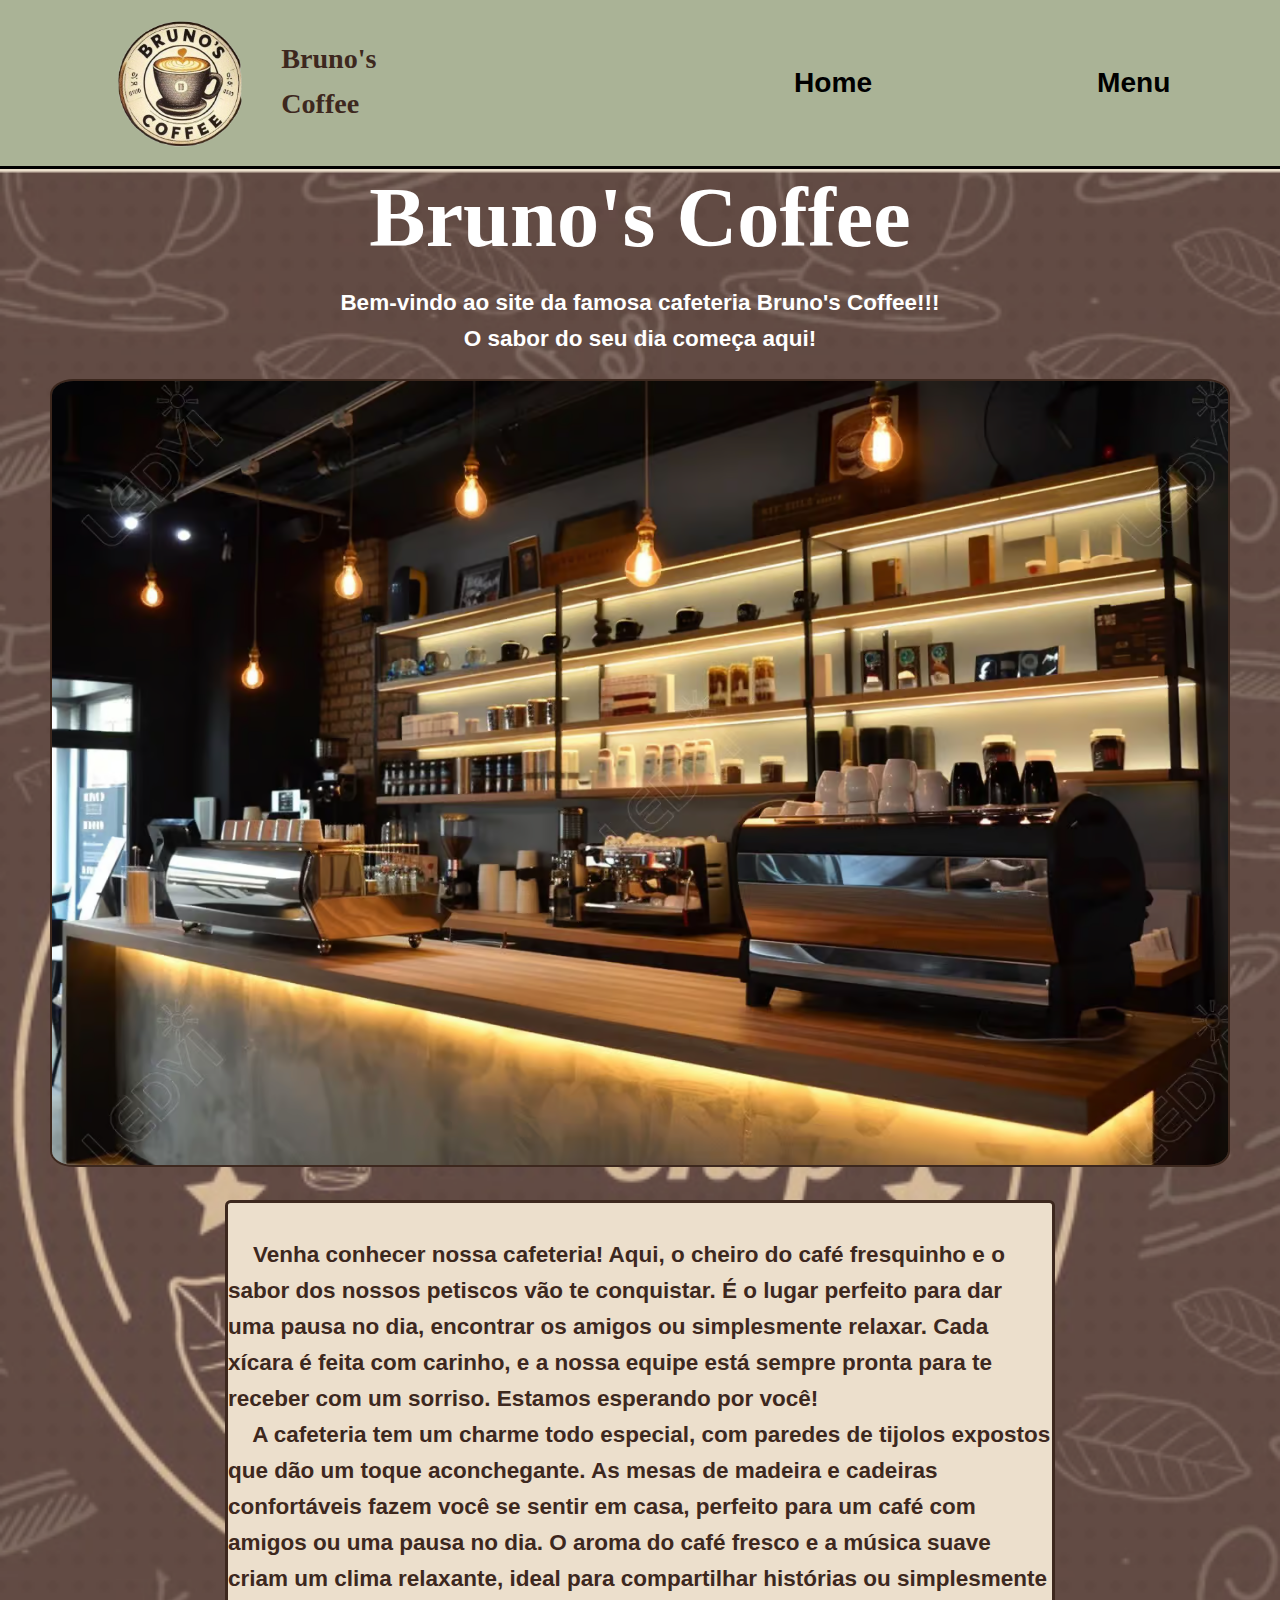
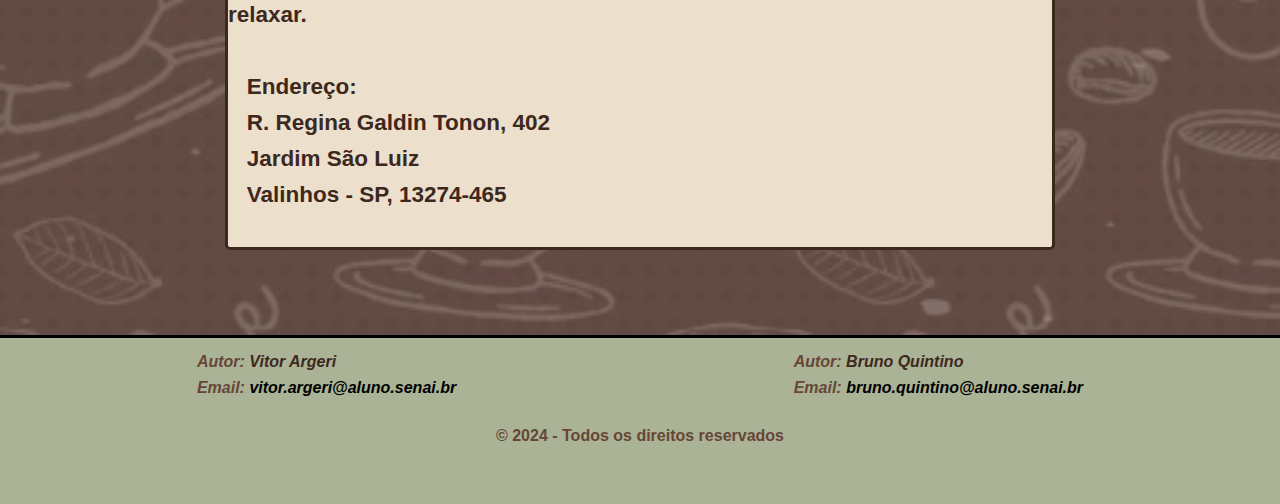
<file: index.html>
<!DOCTYPE html>
<html lang="pt-BR">
<head>
    <meta charset="UTF-8">
    <meta name="viewport" content="width=device-width, initial-scale=1.0">
    <title>Home</title>
    <link rel="stylesheet" href="/css/home.css">
</head>
<body>
    <header class="site-header">
        <div class="nav-image">
            <img src="/img/Logo_Bruno_s_Coffee-Photoroom-removebg-preview.png" alt="">
            <h1 class="nav-title">Bruno's Coffee</h1>
        </div>
        <nav class="main-nav">
            <p class="nav-item"><a href="./index.html">Home</a></p>
            <p class="nav-item"><a href="/pages/menu.html">Menu</a></p>
            <p class="nav-item"><a href="/pages/contato.html">Contato</a></p>
        </nav>
    </header>

    <main class="main-content">
        <h1 class="main-title">Bruno's Coffee</h1>
        <p class="introduction-text">
            Bem-vindo ao site da famosa cafeteria Bruno's Coffee!!!
        </p>
        <p class="slogan">
            O sabor do seu dia começa aqui!
        </p>
        <div class="home-img">
            <img class="coffeeshop-image" src="./img/coffeeshop.avif" alt="Coffeeshop image">
        </div>
        <div class="about-coffeeshop">
            <p class="meet-text">
                <span class="white">‎ ‎ ‎  ‎  </span>Venha conhecer nossa cafeteria! Aqui, o cheiro do café fresquinho e o sabor dos nossos petiscos vão te conquistar. É o lugar perfeito para dar uma pausa no dia, encontrar os amigos ou simplesmente relaxar. Cada xícara é feita com carinho, e a nossa equipe está sempre pronta para te receber com um sorriso. Estamos esperando por você! <br>
                <span class="white">‎ ‎ ‎  ‎  </span>A cafeteria tem um charme todo especial, com paredes de tijolos expostos que dão um toque aconchegante. As mesas de madeira e cadeiras confortáveis fazem você se sentir em casa, perfeito para um café com amigos ou uma pausa no dia. O aroma do café fresco e a música suave criam um clima relaxante, ideal para compartilhar histórias ou simplesmente relaxar.
                <br>
                <br>
                ‎  ‎  ‎  Endereço: <br>
                ‎  ‎  ‎  R. Regina Galdin Tonon, 402<br>
                ‎  ‎  ‎  Jardim São Luiz <br>
                ‎  ‎  ‎  Valinhos - SP, 13274-465
            </p>
        </div>
        <br>
        <br>
    </main>

    <footer class="site-footer">
        <div class="authors">
            <address class="contact-info-vitor">
                <p class="author-Vitor">
                    Autor: <span class="name">Vitor Argeri</span>
                </p>
                <p class="email-Vitor">
                    Email: <a href="mailto:vitor.argeri@aluno.senai.br" class="email-link">vitor.argeri@aluno.senai.br</a>
                </p>
            </address>
            <address class="contact-info-bruno">
                <p class="author-Bruno">
                    Autor: <span class="name">Bruno Quintino</span>
                </p>
                <p class="email-Bruno">
                    Email: <a href="mailto:bruno.quintino@aluno.senai.br" class="email-link">bruno.quintino@aluno.senai.br</a>
                </p>
            </address>
        </div>
        <p class="copy-info">&copy; 2024 - Todos os direitos reservados</p>
    </footer>
        
</body>
</html>
</file>
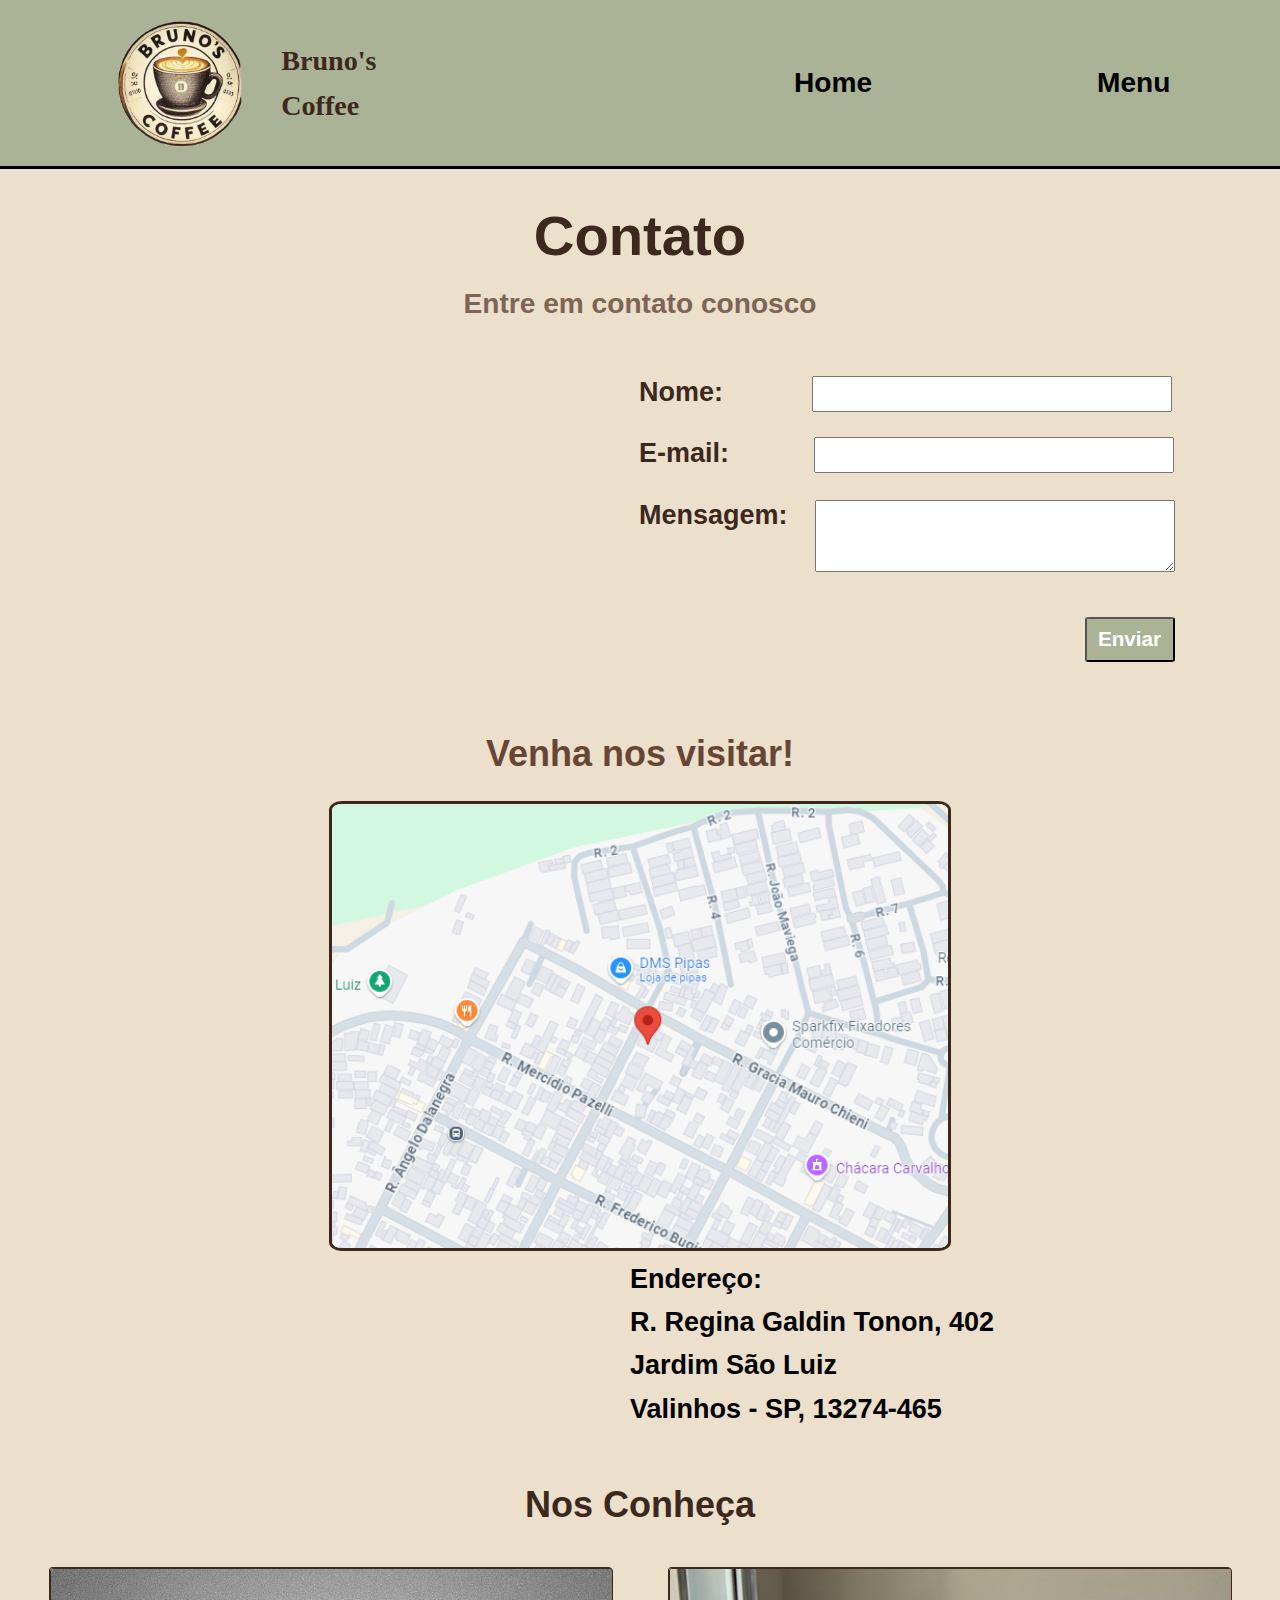
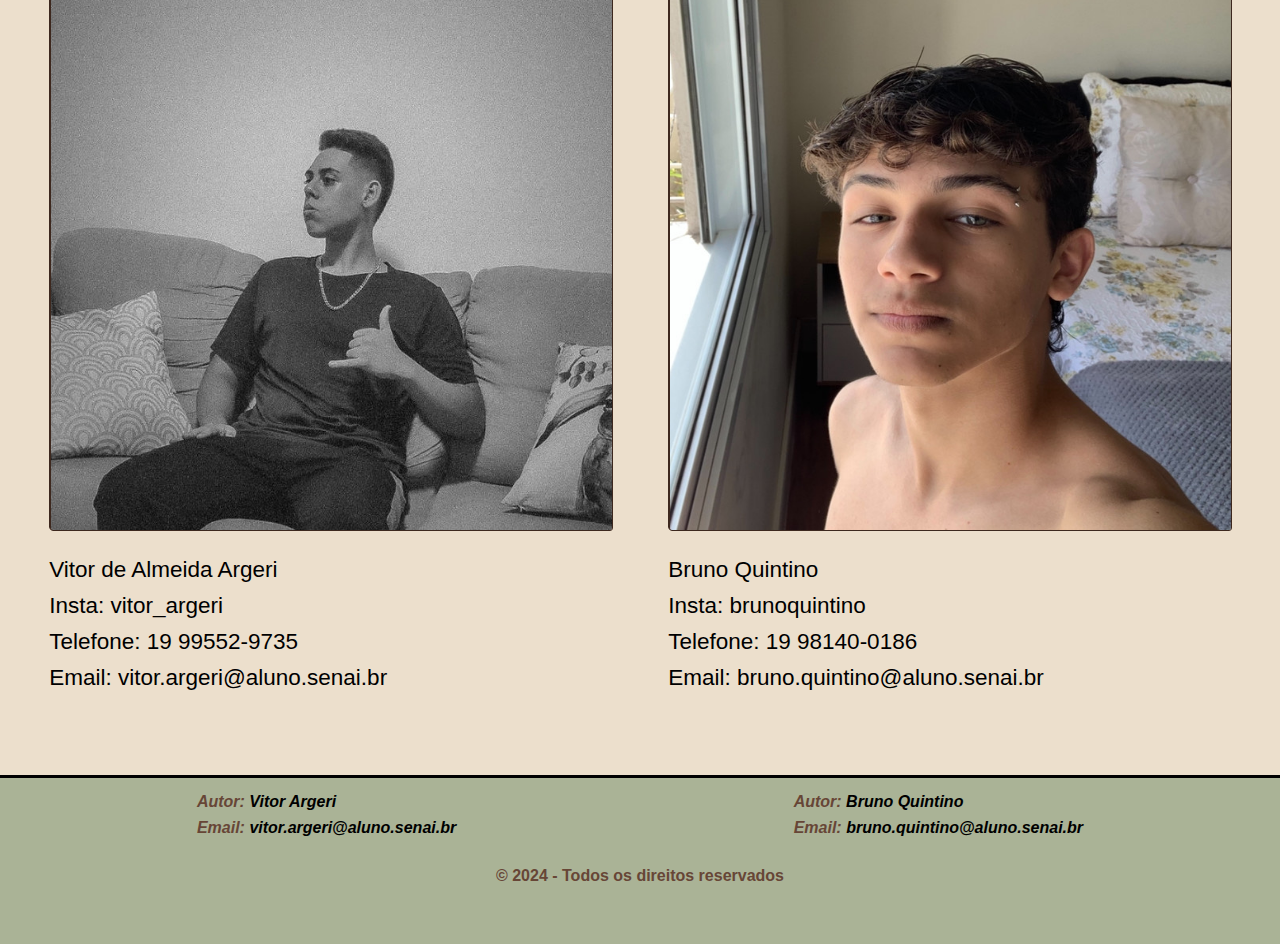
<file: pages/contato.html>
<!DOCTYPE html>
<html lang="pt-br">
<head>
    <meta charset="UTF-8">
    <meta name="viewport" content="width=device-width, initial-scale=1.0">
    <title>Contact</title>
    <link rel="stylesheet" href="/css/contact.css">
</head>
<body>

    <header class="site-header">
        <div class="nav-image">
            <img src="/img/Logo_Bruno_s_Coffee-Photoroom-removebg-preview.png" alt="">
            <h1 class="nav-title">Bruno's Coffee</h1>
        </div>
        <nav class="main-nav">
            <p class="nav-item"><a href="/index.html">Home</a></p>
            <p class="nav-item"><a href="/pages/menu.html">Menu</a></p>
            <p class="nav-item"><a href="/pages/contato.html">Contato</a></p>
        </nav>
    </header>

    <h1>Contato</h1>
    <h2>Entre em contato conosco</h2>

    <section class="forms-class">
        <form class="forms">
            <div class="nome-class">
                <label class="nome" for="nome">
                    Nome:
                </label>
                <input class="nome-input" type="text" id="nome" name="nome" required maxlength="100">
                <br>
            </div>
            <div class="e-mail-class">
                <label class="e-mail" for="e-mail">
                    E-mail:
                </label>
                <input class="email-input" type="email" id="email" name="email" required maxlength="100">
                <br>
            </div>
            <div class="mensagem-div">
                <label for="mensagem">
                    <p class="mensagem">Mensagem:</p>
                </label>
                <textarea class="mensagem-texarea" id="mensagem" name="mensagem" required minlength="50" maxlength="200"></textarea>    
            </div>
            <button class="submit">Enviar</button>
        </form>
    </section>

    <div class="coffeeshop-address">
        <p class="Saudacoes">Venha nos visitar!</p>
        <p class="Endereço"><a href="https://www.google.com.br/maps/place/R.+Regina+Galdin+Tonon,+402+-+Jardim+Sao+Luiz,+Valinhos+-+SP,+13274-465/@-22.9378525,-47.0029757,17z/data=!4m6!3m5!1s0x94c8ce6d636bd2c7:0x2721ded9411a2fe1!8m2!3d-22.9375611!4d-47.0016989!16s%2Fg%2F11gc9h072n?entry=ttu&g_ep=EgoyMDI0MDkyOS4wIKXMDSoASAFQAw%3D%3D" target="_blank"><img class="address-img" src="/img/address-img.png" alt=""></a>
        </p>
        <p class="endereço-text">
            Endereço: <br>
            R. Regina Galdin Tonon, 402 <br>
            Jardim São Luiz <br>
            Valinhos - SP, 13274-465
        </p>
    </div>

    <main class="main-content">
        <h1 class="integrantes">Nos Conheça</h1>
        <div class="pessoas">
            <div class="logo-img">
                <img class="logo-img" src="/img/IMG_1604.jpeg">
            </div>
            <div class="logo">
                <img class="logo" src="/img/IMG_1605.jpg">
            </div>
        </div>
        <div class="names">
            <div class="vitor">
                <p class="name">Vitor de Almeida Argeri</p>
                <p class="instagram">Insta: <a href="https://www.instagram.com/invites/contact/?igsh=qjqozx1aypqm&utm_content=5ynbrpb" target="_blank">vitor_argeri</a></p>
                <p class="telefone">Telefone: <a href="https://wa.me/19995529735" target="_blank">19 99552-9735</a></p>
                <p class="email">Email: <a href="mailto:vitor.argeri@aluno.senai.br">vitor.argeri@aluno.senai.br</a></p>
            </div>
            <div class="bruno">
                <p class="name">Bruno Quintino</p>
                <p class="instagram">Insta: <a href="https://www.instagram.com/invites/contact/?igsh=4lv96sqzfblr&utm_content=gwdmco4 target="_blank"">brunoquintino</a></p>
                <p class="telefone">Telefone: <a href="https://wa.me/19981400186" target="_blank">19 98140-0186</a></p>
                <p class="email">Email: <a href="mailto:bruno.quintino@aluno.senai.br">bruno.quintino@aluno.senai.br</a></p>
            </div>
        </div>
    </main>

    <footer class="site-footer">
        <div class="authors">
            <address class="contact-info-vitor">
                <p class="author-Vitor">
                    Autor: <span class="name">Vitor Argeri</span>
                </p>
                <p class="email-Vitor">
                    Email: <a href="mailto:vitor.argeri@aluno.senai.br" class="email-link">vitor.argeri@aluno.senai.br</a>
                </p>
            </address>
            <address class="contact-info-bruno">
                <p class="author-Bruno">
                    Autor: <span class="name">Bruno Quintino</span>
                </p>
                <p class="email-Bruno">
                    Email: <a href="mailto:bruno.quintino@aluno.senai.br" class="email-link">bruno.quintino@aluno.senai.br</a>
                </p>
            </address>
        </div>
        <p class="copy-info">&copy; 2024 - Todos os direitos reservados</p>
    </footer>
</body>
</html>
</file>
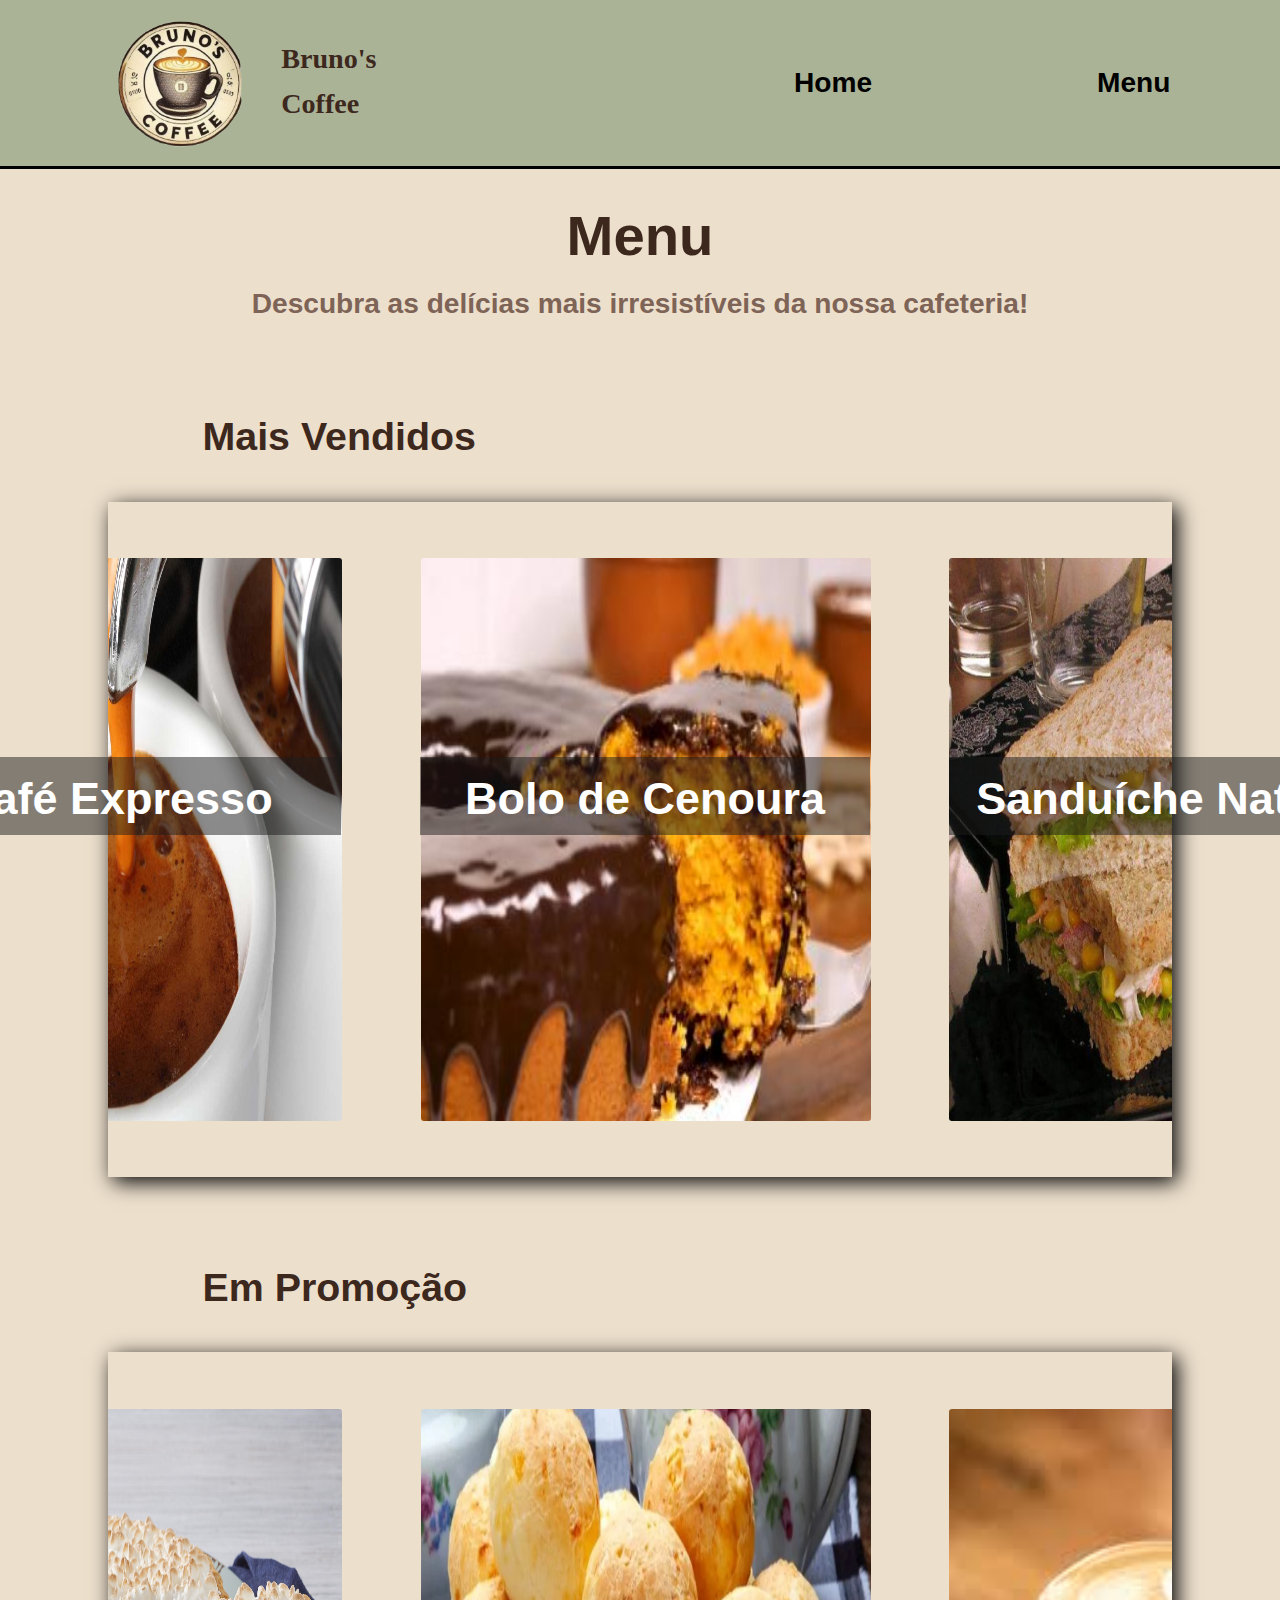
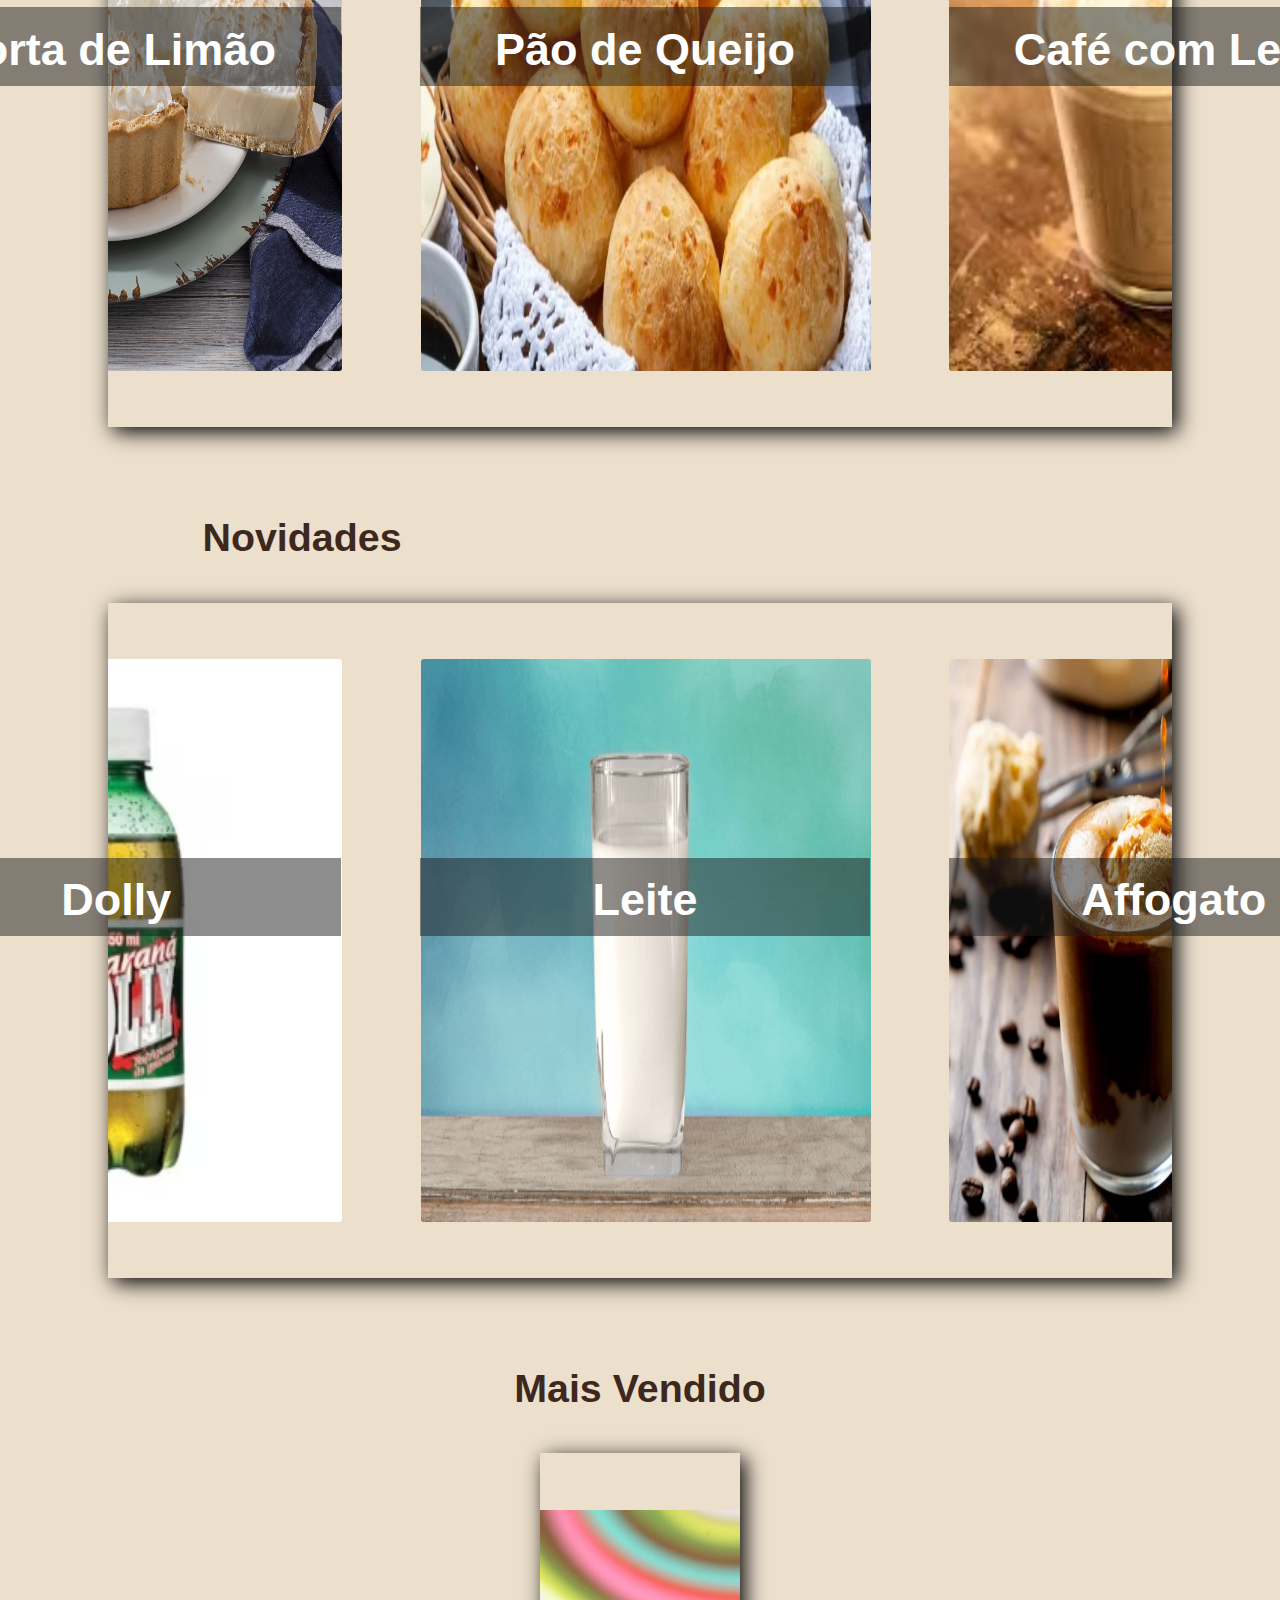
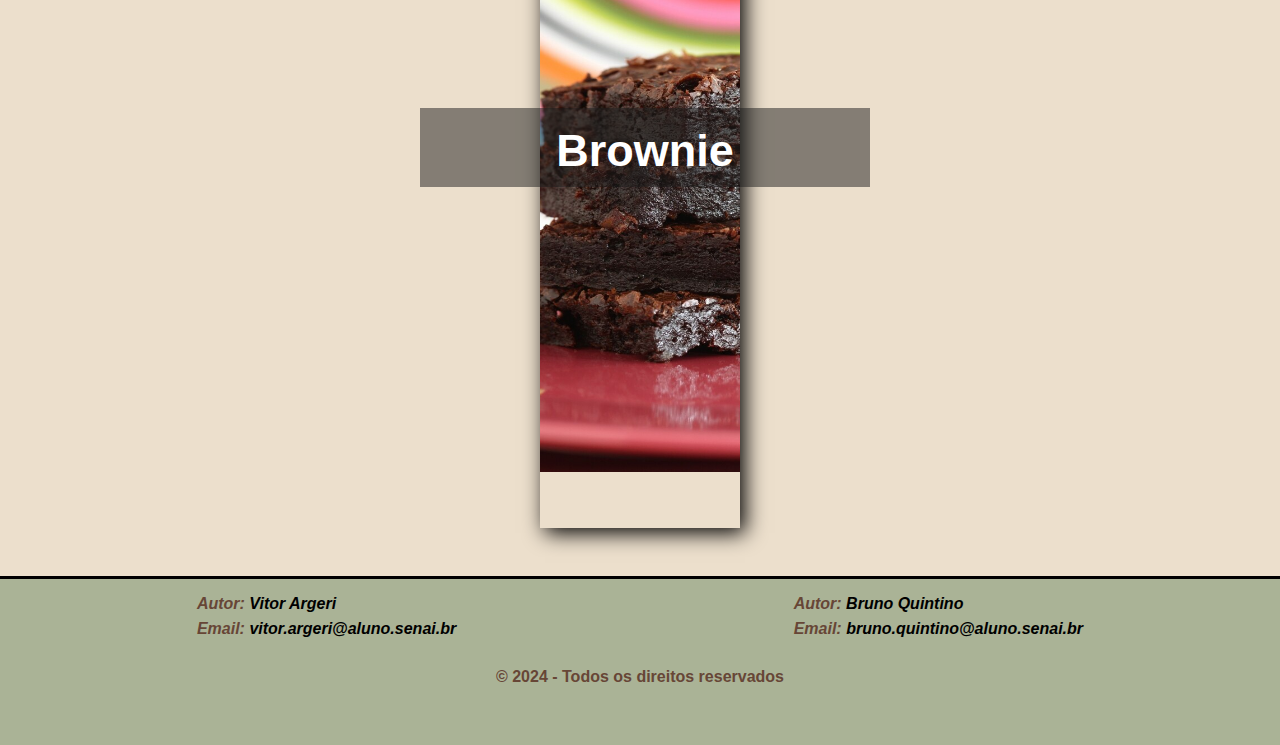
<file: pages/menu.html>
<!DOCTYPE html>
<html lang="pt-br">
<head>
    <meta charset="UTF-8">
    <meta name="viewport" content="width=device-width, initial-scale=1.0">
    <title>Menu</title>
    <link rel="stylesheet" href="/css/menu.css">
</head>
<body>
    <header class="site-header">
        <div class="nav-image">
            <img src="/img/Logo_Bruno_s_Coffee-Photoroom-removebg-preview.png" alt="">
            <h1 class="nav-title">Bruno's Coffee</h1>
        </div>
        <nav class="main-nav">
            <p class="nav-item"><a href="/index.html">Home</a></p>
            <p class="nav-item"><a href="/pages/menu.html">Menu</a></p>
            <p class="nav-item"><a href="/pages/contato.html">Contato</a></p>
        </nav>
    </header>

    <main class="main-content">
        <h1 class="main-title">Menu</h1>
        <p class="introduction-text">Descubra as delícias mais irresistíveis da nossa cafeteria!</p>
    </main>

    <h1 class="section-title">Mais Vendidos</h1>

    <section class="menu-sections">
        <ol>
            <li class="card first-card">
                <img src="/img/cafeexpresso.jpg" alt="">
                <div class="intro">
                    <h1>Café Expresso</h1>
                    <p class="descricao">O <span class="nome">Café Expresso</span> é uma das bebidas mais deliciosas que você pode tomar para iniciar com o pé direito o seu dia <span class="price">R$5.00</span></p>
                </div>
            </li>
            <li class=" card second-card">
                <img src="/img/365326-original.jpg" alt="">
                <div class="intro">
                    <h1>Bolo de Cenoura</h1>
                    <p class="descricao">O <span class="nome">Bolo de cenoura</span> é uma receita simples e deliciosa. Fica fofinho e úmido, coberto com um chocolate cremoso. <span class="price">R$7.50</span></p>
                </div>
            </li>
            <li class="card third-card">
                <img src="/img/Sanduiche-natural-768x619.jpg" alt="">
                <div class="intro">
                    <h1>Sanduíche Natural</h1>
                    <p class="descricao">O <span class="nome">Sanduíche Natural</span> é um lanche, sem conservantes e industrializados como hambúrgueres. <span class="price">R$9.00</span></p>
                </div>
            </li>
        </ol>
    </section>
    

    <h1 class="section-title">Em Promoção</h1>

    <section class="menu-sections">
        <ol>
            <li class="card fourth-card">
                <img src="/img/tortadelimao.jpg" alt="">
                <div class="intro">
                    <h1>Torta de Limão</h1>
                    <p class="descricao">O <span class="nome">Torta de Limão</span> é um prato doce para te acompanhar após seu almoço. <span class="price">R$8.50</span></p>
                </div>
            </li>
            <li class="card fiveth-card">
                <img src="/img/paodequeijo.webp" alt="">
                <div class="intro">
                    <h1>Pão de Queijo</h1>
                    <p class="descricao">O <span class="nome">Pão de Queijo</span> é um aperitivo para o seu café da manhã, junto com nosso magnífico expresso. <span class="price">R$4.00</span></p>
                </div>
            </li>
            <li class="card sixth-card">
                <img src="/img/cafecomleite.jfif" alt="">
                <div class="intro">
                    <h1>Café com Leite</h1>
                    <p class="descricao">O <span class="nome">Café com Leite</span> é um mesclado de leite com nosso expresso, venha provar essa explosão de sabores. <span class="price">R$4.50</span></p>
                </div>
            </li>
        </ol>
    </section>
    

    <h1 class="section-title">Novidades</h1>

    <section class="menu-sections">
        <ol>
            <li class="card seventh-card">
                <img src="/img/dollynho.jpg" alt="">
                <div class="intro">
                    <h1>Dolly</h1>
                    <p class="descricao">O <span class="nome">Dolly</span> é uma deliciosa bebida que vai refrescar o seu dia <span class="price">R$6.00</span></p>
                </div>
            </li>
            <li class="card eighty-card">
                <img src="/img/leite.png" alt="">
                <div class="intro">
                    <h1>Leite</h1>
                    <p class="descricao">O <span class="nome">Leite</span> da nossa cafeteria é o melhor que você vai provar na sua vida <span class="price">R$5.00</span></p>
                </div>
            </li>
            <li class="card ninth-card">
                <img src="/img/affogato.webp" alt="">
                <div class="intro">
                    <h1>Affogato</h1>
                    <p class="descricao">O <span class="nome">Affogato</span> é tradicional e feito com café expresso. Você pode preparar com o método que preferir. <span class="price">R$7.00</span></p>
                </div>
            </li>
        </ol>
    </section>

    <h1 class="section-title-brownie">Mais Vendido</h1>

    <section class="menu-sections-brownie">
        <ol>
            <li class="tenth-card">
                <img src="/img/brownie.jpg" alt="">
                <div class="intro">
                    <h1>Brownie</h1>
                    <p class="descricao">O <span class="nome">Brownie</span> é um delicioso doce que vai melhorar o seu dia <span class="price">R$6.00</span></p>
                </div>
            </li>
        </ol>
    </section>
    

     <footer class="site-footer">
        <div class="authors">
            <address class="contact-info-vitor">
                <p class="author-Vitor">
                    Autor: <span class="name">Vitor Argeri</span>
                </p>
                <p class="email-Vitor">
                    Email: <a href="mailto:vitor.argeri@aluno.senai.br" class="email-link">vitor.argeri@aluno.senai.br</a>
                </p>
            </address>
            <address class="contact-info-bruno">
                <p class="author-Bruno">
                    Autor: <span class="name">Bruno Quintino</span>
                </p>
                <p class="email-Bruno">
                    Email: <a href="mailto:bruno.quintino@aluno.senai.br" class="email-link">bruno.quintino@aluno.senai.br</a>
                </p>
            </address>
        </div>
        <p class="copy-info">&copy; 2024 - Todos os direitos reservados</p>
    </footer>
    
</body>
</html>
</file>
<file: css/home.css>
:root {
    --background-body: #ECDFCC;
    --color-black: black;
    --color-white: white;
    --color-header-bg: #AAB396;
    --color-header-text: #3d281e;
    --color-hover: #7e6457;
    --color-main-title: #ffffff;
    --color-coffee-border: #3d281e;
    --color-footer-bg: #AAB396;
    --color-footer-text: #674636;
    --color-name: #3d281e;
    --color-white-bg: #ECDFCC;
}

* {
    margin: 0;
    padding: 0;
    box-sizing: border-box;
}

body {
    background-color: var(--background-body);
    font-family: Arial, Helvetica, sans-serif;
    line-height: 1.6;                       
    color: var(--color-black);
}

a {
    text-decoration: none;
    color: var(--color-black);
}

.site-header {
    background-color: var(--color-header-bg);
    color: var(--color-header-text);
    padding: 1.25vh;
    height: 18.75vh;
    width: 100%;
    flex-shrink: 0;
    display: flex;
    align-items: center;
    border-bottom: 0.375vh solid var(--color-black);
}

.nav-image {
    align-items: center;
    display: flex;
}

.nav-image img {
    height: 37.5vh;
    width: 37.5vh;
    margin-top: 8.75vh;
}

.nav-title {
    font-size: 3.125vh;
    margin-left: -7.5vh;
    margin-bottom: 2.5vh;
    font-family: 'Times New Roman', Times, serif;
    margin-top: 2vh;
}

.main-nav {
    margin-left: 32vh;
    align-items: center;
    display: flex;
    padding: 1.875vh;
}

.nav-item a {
    font-size: 3.125vh;
    font-weight: bold;
    margin: 12.5vh;
    transition: 0.2s;
}

a:hover {
    color: var(--color-hover);
    text-decoration: underline;
}

.main-content {
    background-image: url('/img/maincontent-background.png');
    background-size: cover;
    background-position: center;
    background-repeat: no-repeat;
    margin-top: -4vh;
}

.main-title {
    display: flex;
    justify-content: center;
    align-items: center;
    font-size: 9.375vh;
    font-family: 'Times New Roman', Times, serif;
    color: var(--color-main-title);
    padding-top: 1.875vh;
}

.introduction-text, 
.slogan, 
.meet-tag {
    display: flex;
    justify-content: center;
    align-items: center;
    font-size: 2.5vh;
    font-weight: bold;
    color: var(--color-white);
}

.home-img {
    display: flex;
    justify-content: center;
}

.coffeeshop-image {
    margin-top: 2.5vh;
    border-radius: 2%;
    height: 87.5vh;
    width: auto;
    border: 0.25vh solid var(--color-coffee-border);
}

.about-coffeeshop {
    margin: 3.75vh 25vh;
    background-color: var(--background-body);
    border: 0.375vh solid var(--color-coffee-border);
    border-radius: 0.625vh;
}

.meet-text {
    font-size: 2.5vh;
    color: var(--color-coffee-border);
    font-weight: bold;
    margin-top: 2.5vh;
    padding: 1.25vh 0 3.75vh;
}

.site-footer {
    height: 18.75vh;
    background-color: var(--color-footer-bg);
    color: var(--color-footer-text);
    font-weight: bold;
    border-top: 0.375vh solid var(--color-black);
}

.authors {
    margin: 1.25vh 0 2.5vh;
    display: flex;
    justify-content: center;
    align-items: center;
}

.contact-info-vitor {
    margin-right: 37.5vh;
}

.author-name, 
.copy-info, 
.author-email {
    margin-top: 1.25vh;
    display: flex;
    align-items: center;
    justify-content: center;
}

.name {
    color: var(--color-name);
}

.white {
    color: var(--color-white-bg);
}

/* Iphone SE */
@media (max-width: 500px) {
    :root {
        --background-body: #ECDFCC;
        --color-black: black;
        --color-white: white;
        --color-header-bg: #AAB396;
        --color-header-text: #3d281e;
        --color-hover: #7e6457;
        --color-main-title: #ffffff;
        --color-coffee-border: #3d281e;
        --color-footer-bg: #AAB396;
        --color-footer-text: #674636;
        --color-name: #3d281e;
        --color-white-bg: #ECDFCC;
    }


    .nav-title {
        font-size: 2.5vh;
        margin-left: -8vh;
        margin-top: 2vh;
    }

    .nav-image {
        margin-left: -10vh;
    }

    .main-nav {
        flex-direction: column;
        align-items: center;
        margin: 1vh 15vh;
        background-color: #AAB396;
    }

    .nav-item a {
        font-size: 2.5vh;
        margin: 2vh 0;
    }

    .main-title {
        font-size: 5vh;
        margin-top: 1vh;
    }

    .introduction-text, 
    .slogan, 
    .meet-tag {
        font-size: 2vh;
        text-align: center;
    }

    .coffeeshop-image {
        height: auto;
        width: 80%;
    }

    .about-coffeeshop {
        margin: 2vh 5vh;
        padding: 1.5vh;
    }

    .meet-text {
        font-size: 2vh;
        text-align: center;
    }

    .site-footer {
        text-align: center;
        font-size: 2vh;
        margin-top: 3vh;
        border-top: 0.25vh solid var(--color-black);
        background-color: var(--color-footer-bg);
        margin-top: -2vh;
    }

    .author-Vitor,
    .author-Bruno,
    .copy-info, 
    .email-Vitor,
    .email-Bruno {
        margin-top: 1vh;
        font-size: 1.3vh;
        color: var(--color-footer-text);
    }

    .author-Bruno,
    .email-Bruno {
        margin-left: -20vh;
    }
}

/* Ipad MINI */
@media (min-width: 501px) and (max-width: 768px) {
    :root {
        --background-body: #ECDFCC;
        --color-black: black;
        --color-white: white;
        --color-header-bg: #AAB396;
        --color-header-text: #3d281e;
        --color-hover: #7e6457;
        --color-main-title: #ffffff;
        --color-coffee-border: #3d281e;
        --color-footer-bg: #AAB396;
        --color-footer-text: #674636;
        --color-name: #3d281e;
        --color-white-bg: #ECDFCC;
    }

    .nav-title {
        font-size: 2.5vh;
        margin-left: -8vh;
        margin-top: 2vh;
    }

    .nav-image {
        margin-left: -10vh;
    }

    .main-nav {
        flex-direction: column;
        align-items: center;
        margin: 1vh 31.25vh;
        background-color: #AAB396;
    }

    .nav-item a {
        font-size: 2.5vh;
        margin: 2vh 0;
    }

    .main-title {
        font-size: 5vh;
        margin-top: 1vh;
    }

    .introduction-text, 
    .slogan, 
    .meet-tag {
        font-size: 2vh;
        text-align: center;
    }

    .main-content {
        margin-top: -4.5vh;
    }

    .coffeeshop-image {
        height: auto;
        width: 75%;
    }

    .about-coffeeshop {
        margin: 3vh 10vh;
        padding: 2vh;
    }

    .meet-text {
        font-size: 2.2vh;
        text-align: center;
    }

    .site-footer {
        height: 18.75vh;
        text-align: center;
        font-size: 2vh;
        border-top: 0.25vh solid var(--color-black);
        background-color: var(--color-footer-bg);
        margin-top: -2vh;
        width: 768px;
    }

    .author-Vitor,
    .author-Bruno,
    .copy-info, 
    .email-Vitor,
    .email-Bruno {
        margin-top: 1vh;
        font-size: 1.5vh;
        color: var(--color-footer-text);
    }

    .author-Bruno,
    .email-Bruno {
        margin-left: -30vh;
    }
}
</file>
<file: css/contact.css>
:root {
    --background-body: #ECDFCC;
    --color-black: black;
    --color-white: white;
    --color-header-bg: #AAB396;
    --color-header-text: #3d281e;
    --color-hover: #7e6457;
    --color-main-title: #3d281e;
    --color-subtitle: #7e6457;
    --color-footer-bg: #AAB396;
    --color-footer-text: #674636;
    --color-form-text: #3d281e;
    --color-button: #75805f;
}

* {
    margin: 0;
    padding: 0;
    box-sizing: border-box;
}

body {
    background-color: var(--background-body);
    font-family: Arial, Helvetica, sans-serif;
    line-height: 1.6;                       
    color: var(--color-black);
}

a {
    text-decoration: none;
    color: var(--color-black);
}

.site-header {
    background-color: var(--color-header-bg);
    color: var(--color-header-text);
    padding: 1.25vh;
    height: 18.75vh;
    width: 100%;
    flex-shrink: 0;
    display: flex;
    align-items: center;
    border-bottom: 0.375vh solid var(--color-black);
}

.nav-image {
    align-items: center;
    display: flex;
}

.nav-image img {
    height: 37.5vh;
    width: 37.5vh;
    margin-top: 8.75vh;
}

.nav-title {
    font-size: 3.125vh;
    margin-left: -7.5vh;
    margin-bottom: 2.5vh;
    font-family: 'Times New Roman', Times, serif;
}

.main-nav {
    margin-left: 32vh;
    align-items: center;
    display: flex;
    padding: 1.875vh;
}

.nav-item a {
    font-size: 3.125vh;
    font-weight: bold;
    margin: 12.5vh;
    transition: 0.2s;
}

a:hover {
    color: var(--color-hover);
    text-decoration: underline;
}

h1 {
    display: flex;
    align-items: center;
    justify-content: center;
    color: var(--color-main-title);
    font-weight: bold;
    margin-top: 2.5vh;
    font-size: 6.25vh;
}

h2 {
    font-size: 3.125vh;
    display: flex;
    justify-content: center;
    align-items: center;
    color: var(--color-subtitle);
    font-weight: bold;
    margin-bottom: 5vh;
}

.pessoas {
    display: flex;
    align-items: center;
    justify-content: center;
    margin-top: 3.75vh;
}

.submit {
    position: relative;
    left: 54.5vh;
    transform: translateX(-50%);
    background-color: var(--color-header-bg);
    color: var(--color-white);
    font-weight: bold;
    border-radius: 5%;
    height: 5vh;
    width: 10vh;
    margin-top: 5vh;
    transition: 0.3s;
    font-size: 2.3vh;
}

.submit:hover {
    background-color: var(--color-button); 
    transition: 0.3s;
    cursor: pointer;
}

.Saudacoes {
    font-size: 4vh;
    font-weight: bold;
    color: var(--color-footer-text);
    display: flex;
    align-items: center;
    justify-content: center;
    margin-bottom: 2vh;
}

.Endereço {
    display: flex;
    align-items: center;
    justify-content: center;
}

.address-img {
    border: 0.375vh solid var(--color-header-text);
    border-radius: 2%;
    height: 50vh;
    width: auto;
}

.logo-img {
    height: 62.5vh;
    width: 62.5vh;
    border-radius: 3px;
    border: 0.125vh solid var(--color-header-text);
    margin-right: 6.25vh;
}

.endereço-text {
    margin-left: 70vh;
    font-size: 3vh;
    font-weight: bold;
    color: var(--color-coffee-border);
}

.logo {
    height: 62.5vh;
    width: 62.5vh;
    border-radius: 3px;
    border: 0.125vh solid var(--color-header-text);
}

.integrantes {
    margin-top: 5vh;
    justify-content: center;
    align-items: center;
    display: flex;
    font-size: 4vh;
}

.names {
    font-size: 2.5vh;
    justify-content: center;
    align-items: center;
    display: flex;
    margin-bottom: 8.75vh;
}

.vitor {
    margin-right: 93.75vh;
    margin-top: 2.5vh;
    position: absolute;
}

.forms-class {
    margin-top: 5vh;
    font-size: 2vh;
    margin-left: 71vh;
    margin-bottom: 7vh;
}

.nome-class {
    margin-bottom: 2vh;
    color: var(--color-form-text);
    font-weight: bold;
    font-size: 3vh;
}

.nome-input {
    margin-left: 9vh;
    height: 4vh;
    width: 40vh;
    font-size: 2.5vh;
}

.e-mail-class {
    margin-bottom: 2vh;
    color: var(--color-form-text);
    font-weight: bold;
    font-size: 3vh;
}

.email-input {
    margin-left: 8.6vh;
    height: 4vh;
    width: 40vh;
    font-size: 2.5vh;
}

.mensagem-div {
    display: flex;
    margin-top: 2vh;
}

.mensagem {
    margin-bottom: 2vh;
    color: var(--color-form-text);
    font-weight: bold;
    font-size: 3vh;
}

.mensagem-texarea {
    margin-top: 0.7vh;
    margin-left: 3vh;
    height: 8vh;
    width: 40vh;
    font-size: 2.5vh;
}

.bruno {
    margin-top: 2.5vh;
    margin-left: 48vh;
}

.site-footer {
    height: 18.75vh;
    background-color: var(--color-footer-bg);
    color: var(--color-footer-text);
    font-weight: bold;
    border-top: 0.375vh solid var(--color-black);
}

.authors {
    margin: 1.25vh 0 2.5vh;
    display: flex;
    justify-content: center;
    align-items: center;
}

.contact-info-vitor {
    margin-right: 37.5vh;
}

.author-name, 
.copy-info, 
.author-email {
    margin-top: 1.25vh;
    display: flex;
    align-items: center;
    justify-content: center;
}

.name {
    color: var(--color-black);
}

/* Ipad MINI */
@media (min-width: 501px) and (max-width: 768px) {
    :root {
        --background-body: #ECDFCC;
        --color-black: black;
        --color-white: white;
        --color-header-bg: #AAB396;
        --color-header-text: #3d281e;
        --color-hover: #7e6457;
        --color-main-title: #ffffff;
        --color-coffee-border: #3d281e;
        --color-footer-bg: #AAB396;
        --color-footer-text: #674636;
        --color-name: #3d281e;
        --color-white-bg: #ECDFCC;
    }

    .site-header {
        width: 100%;
    }

    .nav-title {
        font-size: 2.5vh;
        margin-left: -8vh;
        margin-top: 2vh;
    }

    .nav-image {
        margin-left: -10vh;
    }

    .main-nav {
        flex-direction: column;
        align-items: center;
        margin: 1vh 20rem;
        background-color: #AAB396;
    }

    .nav-item a {
        font-size: 2.5vh;
        margin: 2vh 0;
    }

    h1 {
        color: var(--color-coffee-border);
        font-size: 5vh;
    }

    h2 {
        font-size: 2.5vh;
        margin-bottom: 3vh;
    }

    .pessoas {
        margin-top: 3vh;
    }

    .submit {
        background-color: var(--color-header-bg);
        color: var(--color-white);
        height: 4vh;
        width: 10vh;
        font-size: 2vh;
        position: relative;
        left: 40rem;
    }

    .vitor {
        margin-left: 30rem;
        font-size: 1rem;
    }

    .bruno {
        margin-right: 4rem;
        font-size: 1rem;
    }

    .Saudacoes {
        font-size: 3.5vh;
        margin-bottom: 1vh;
    }

    .address-img {
        height: 40vh;
    }

    .logo-img, .logo {
        height: 20rem;
        width: 20rem;
    }

    .integrantes {
        margin-top: 4vh;
        font-size: 3.5vh;
    }

    .names {
        font-size: 2vh;
    }

    .forms-class {
        margin-top: 4vh;
        font-size: 1.8vh;
        flex-direction: column;
        align-items: center;
        margin-left: 2vh;
    }

    .nome-input, .email-input {
        width: 80%;
        height: 5vh;
        font-size: 2vh;
    }

    .mensagem-texarea {
        width: 30.5rem;
        height: 10vh;
        font-size: 2vh;
    }

    .endereço-text {
        font-size: 1.25rem;
        margin-left: 7rem;
    }

    .site-footer {
        text-align: center;
        font-size: 2vh;
        margin-top: 3vh;
        border-top: 0.25vh solid var(--color-black);
        background-color: var(--color-footer-bg);
        margin-top: 2vh;
        width: 768px;
    }

    .author-Vitor,
    .author-Bruno,
    .copy-info, 
    .email-Vitor,
    .email-Bruno {
        margin-top: 1vh;
        font-size: 1.5vh;
        color: var(--color-footer-text);
    }

    .author-Bruno,
    .email-Bruno {
        margin-left: -30vh;
    }
}

/* Iphone SE */
@media (max-width: 500px) {
    :root {
        --background-body: #ECDFCC;
        --color-black: black;
        --color-white: white;
        --color-header-bg: #AAB396;
        --color-header-text: #3d281e;
        --color-hover: #7e6457;
        --color-main-title: #ffffff;
        --color-coffee-border: #3d281e;
        --color-footer-bg: #AAB396;
        --color-footer-text: #674636;
        --color-name: #3d281e;
        --color-white-bg: #ECDFCC;
    }

    .nav-title {
        font-size: 2.5vh;
        margin-left: -8vh;
        margin-top: 2vh;
    }

    .nav-image {
        margin-left: -10vh;
    }

    .main-nav {
        flex-direction: column;
        align-items: center;
        margin: 1vh 15vh;
        background-color: #AAB396;
    }

    .nav-item a {
        font-size: 2.5vh;
        margin: 2vh 0;
    }

    h1 {
        color: var(--color-coffee-border);
        font-size: 5vh;
    }

    h2 {
        font-size: 2.5vh;
        margin-bottom: 3vh;
    }

    .pessoas {
        margin-top: 3vh;
    }

    .submit {
        background-color: var(--color-header-bg);
        color: var(--color-white);
        height: 4vh;
        width: 3rem;
        font-size: 2vh;
        position: relative;
        left: 20rem;
    }

    .vitor {
        margin-left: 61vh;
    }

    .bruno {
        margin-right: 6vh;
    }

    .name, .instagram, .email, .telefone {
        font-size: 0.6rem;
    }

    .Saudacoes {
        font-size: 2rem;
        margin-bottom: 1vh;
    }

    .endereço-text {
        font-size: 0.75rem;
        margin-left: 1rem;
    }

    .address-img {
        height: 40vh;
    }

    .logo-img, .logo {
        height: 10rem;
        width: 10rem;
    }

    .integrantes {
        margin-top: 4vh;
        font-size: 3.5vh;
    }

    .names {
        font-size: 2vh;
    }

    .forms-class {
        margin-top: 4vh;
        font-size: 1.8vh;
        flex-direction: column;
        align-items: center;
        margin-left: 2vh;
    }

    .nome-input, .email-input {
        width: 80%;
        height: 5vh;
        font-size: 2vh;
    }

    .mensagem-texarea {
        width: 13.5rem;
        height: 10vh;
        font-size: 2vh;
    }

    .site-footer {
        text-align: center;
        font-size: 2vh;
        margin-top: 3vh;
        border-top: 0.25vh solid var(--color-black);
        background-color: var(--color-footer-bg);
        margin-top: -2vh;
    }

    .author-Vitor,
    .author-Bruno,
    .copy-info, 
    .email-Vitor,
    .email-Bruno {
        margin-top: 1vh;
        font-size: 1.3vh;
        color: var(--color-footer-text);
    }

    .author-Bruno,
    .email-Bruno {
        margin-left: -20vh;
    }
}
</file>
<file: css/menu.css>
:root {
    --background-body: #ECDFCC;
    --color-black: black;
    --color-white: white;
    --color-header-bg: #AAB396;
    --color-header-text: #3d281e;
    --color-hover: #7e6457;
    --color-main-title: #ffffff;
    --color-coffee-border: #3d281e;
    --color-footer-bg: #AAB396;
    --color-footer-text: #674636;
    --color-name: #3d281e;
    --color-white-bg: #ECDFCC;
}

* {
    margin: 0;
    padding: 0;
    box-sizing: border-box;
}

body {
    background-color: var(--background-body);
    font-family: Arial, Helvetica, sans-serif;
    line-height: 1.6;                       
    color: var(--color-black);
}

a {
    text-decoration: none;
    color: var(--color-black);
}

.site-header {
    background-color: var(--color-header-bg);
    color: var(--color-header-text);
    padding: 1.25vh;
    height: 18.75vh;
    width: 100%;
    flex-shrink: 0;
    display: flex;
    align-items: center;
    border-bottom: 0.375vh solid var(--color-black);
}

.nav-image {
    align-items: center;
    display: flex;
}

.nav-image img {
    height: 37.5vh;
    width: 37.5vh;
    margin-top: 8.75vh;
}

.nav-title {
    font-size: 3.125vh;
    margin-left: -7.5vh;
    margin-bottom: 2.5vh;
    font-family: 'Times New Roman', Times, serif;
    margin-top: 2vh;
}

.main-nav {
    margin-left: 32vh;
    align-items: center;
    display: flex;
    padding: 1.875vh;
}

.nav-item a {
    font-size: 3.125vh;
    font-weight: bold;
    margin: 12.5vh;
    transition: 0.2s;
}

a:hover {
color: #7e6457;
text-decoration: underline;
}

ol {
display: flex;
}

.main-title {
display: flex;
align-items: center;
justify-content: center;
color: #3d281e;
font-weight: bold;
margin-top: 2.5vh;
font-size: 6.25vh;
}

.introduction-text {
font-size: 3.125vh;
display: flex;
justify-content: center;
align-items: center;
color: #7e6457;
font-weight: bold;
}

.section-title {
margin-left: 22.5vh;
margin-top: 8.75vh;
font-size: 4.375vh;
color: #3d281e;
font-weight: bold;
}

.section-title-brownie {
display: flex;
align-items: center;
justify-content: center;
margin-top: 8.75vh;
font-size: 4.375vh;
color: #3d281e;
font-weight: bold;
}

.menu-sections {
justify-content: center;
display: flex;
box-shadow: 5px 5px 20px black;
overflow: hidden;
margin-top: 3.75vh;
padding: 6.25vh;
margin-left: 12vh;
margin-right: 12vh;
}

.menu-sections img {
height: 62.5vh;
width: 50vh;
border-radius: 3px;
transition: .7s;
margin-left: 5vh;
}

.menu-sections img:hover {
filter: brightness(70%);
transition: 0.3s;
}

.menu-sections-brownie {
justify-content: center;
display: flex;
box-shadow: 5px 5px 20px black;
overflow: hidden;
margin-top: 3.75vh;
padding: 6.25vh;
margin-left: 60vh;
margin-right: 60vh;
}

.menu-sections-brownie img {
height: 62.5vh;
width: 50vh;
border-radius: 3px;
transition: .7s;
margin-left: 5vh;
}

.menu-sections-brownie img:hover {
filter: brightness(70%);
transition: 0.3s;
}

.intro {
height: 8.75vh;
width: 50vh;
padding: 0.75vh;
box-sizing: border-box;
position: absolute;
background-color: rgba(27, 27, 27, 0.5);
color: white;
transition: .3s;
overflow: hidden;
margin-top: -9.625vh;
margin-left: 4.875vh;
}

.intro h1 {
text-align: center;
font-size: 5vh;
}

.descricao {
font-size: 2.5vh;
opacity: 0;
}

.price {
justify-content: center;
display: flex;
align-items: center;
font-size: 3.75vh;
font-weight: bold;
color: white;
}

.nome {
font-weight: bold;
}

.first-card {
height: 62.5vh;
display: flex;
align-items: center;
justify-content: center;
margin-right: 3.75vh;
}

.first-card:hover {
cursor: pointer;
}

.first-card:hover .intro {
height: 28.75vh;
bottom: -24.3vh;
background-color: rgba(61, 40, 30, 0.5);
}

.first-card:hover .descricao {
opacity: 1;
visibility: visible;
}

.second-card {
height: 62.5vh;
display: flex;
align-items: center;
justify-content: center;
margin-right: 3.75vh;
}

.second-card:hover {
cursor: pointer;
}

.second-card:hover .intro {
height: 28.75vh;
bottom: -24.3vh;
background-color: rgba(61, 40, 30, 0.5);
}

.second-card:hover .descricao {
opacity: 1;
visibility: visible;
}

.third-card {
height: 62.5vh;
display: flex;
align-items: center;
justify-content: center;
margin-right: 3.75vh;
}

.third-card:hover {
cursor: pointer;
}

.third-card:hover .intro {
height: 28.75vh;
background-color: rgba(61, 40, 30, 0.5);
bottom: -24.3vh;
}

.third-card:hover .descricao {
opacity: 1;
visibility: visible;
}

.fourth-card {
height: 62.5vh;
display: flex;
align-items: center;
justify-content: center;
margin-right: 3.75vh;
}

.fourth-card:hover {
cursor: pointer;
}

.fourth-card:hover .intro {
height: 28.75vh;
bottom: -119vh;
background-color: rgba(61, 40, 30, 0.5);
}

.fourth-card:hover .descricao {
opacity: 1;
visibility: visible;
}

.fiveth-card {
height: 62.5vh;
display: flex;
align-items: center;
justify-content: center;
margin-right: 3.75vh;
}

.fiveth-card:hover {
cursor: pointer;
}

.fiveth-card:hover .intro {
height: 28.75vh;
bottom: -119vh;
background-color: rgba(61, 40, 30, 0.5);
}

.fiveth-card:hover .descricao {
opacity: 1;
visibility: visible;
}

.sixth-card {
height: 62.5vh;
display: flex;
align-items: center;
justify-content: center;
margin-right: 3.75vh;
}

.sixth-card:hover {
cursor: pointer;
}

.sixth-card:hover .intro {
height: 28.75vh;
bottom: -119vh;
background-color: rgba(61, 40, 30, 0.5);
}

.sixth-card:hover .descricao {
opacity: 1;
visibility: visible;
}

.seventh-card {
height: 62.5vh;
display: flex;
align-items: center;
justify-content: center;
margin-right: 3.75vh;
}

.seventh-card:hover {
cursor: pointer;    
}

.seventh-card:hover .intro {
height: 28.75vh;
bottom: -213.5vh;
background-color: rgba(61, 40, 30, 0.5);
}

.seventh-card:hover .descricao {
opacity: 1;
visibility: visible;
}

.eighty-card {
height: 62.5vh;
display: flex;
align-items: center;
justify-content: center;
margin-right: 3.75vh;
}

.eighty-card:hover {
cursor: pointer;
}

.eighty-card:hover .intro {
height: 28.75vh;
bottom: -213.5vh;
background-color: rgba(61, 40, 30, 0.5);
}

.eighty-card:hover .descricao {
opacity: 1;
visibility: visible;
}

.ninth-card {
height: 62.5vh;
display: flex;
align-items: center;
justify-content: center;
margin-right: 3.75vh;
}

.ninth-card:hover {
cursor: pointer;
}

.ninth-card:hover .intro {
height: 28.75vh;
bottom: -213.5vh;
background-color: rgba(61, 40, 30, 0.5);
}

.ninth-card:hover .descricao {
opacity: 1;
visibility: visible;
}

.tenth-card {
height: 62.5vh;
display: flex;
align-items: center;
justify-content: center;
margin-right: 3.75vh;
}

.tenth-card:hover {
cursor: pointer;
}

.tenth-card:hover .intro {
height: 28.75vh;
bottom: -307.5vh;
background-color: rgba(61, 40, 30, 0.5);
}

.tenth-card:hover .descricao {
opacity: 1;
visibility: visible;
}

.site-footer {
    height: 18.75vh;
    background-color: var(--color-footer-bg);
    color: var(--color-footer-text);
    font-weight: bold;
    border-top: 0.375vh solid var(--color-black);
    margin-top: 3rem;
}

.authors {
    margin: 1.25vh 0 2.5vh;
    display: flex;
    justify-content: center;
    align-items: center;
}

.contact-info-vitor {
    margin-right: 37.5vh;
}

.author-name, 
.copy-info, 
.author-email {
    margin-top: 1.25vh;
    display: flex;
    align-items: center;
    justify-content: center;
}

.name {
    color: var(--color-black);
}

/* Iphone SE */
@media (max-width: 500px) {
    :root {
        --background-body: #ECDFCC;
        --color-black: black;
        --color-white: white;
        --color-header-bg: #AAB396;
        --color-header-text: #3d281e;
        --color-hover: #7e6457;
        --color-main-title: #ffffff;
        --color-coffee-border: #3d281e;
        --color-footer-bg: #AAB396;
        --color-footer-text: #674636;
        --color-name: #3d281e;
        --color-white-bg: #ECDFCC;
    }

    .nav-title {
        font-size: 2.5vh;
        margin-left: -8vh;
        margin-top: 2vh;
    }

    .nav-image {
        margin-left: -10vh;
    }

    .main-nav {
        flex-direction: column;
        align-items: center;
        margin: 1vh 15vh;
        background-color: #AAB396;
    }

    .nav-item a {
        font-size: 2.5vh;
        margin: 2vh 0;
    }

    .site-footer {
        text-align: center;
        font-size: 2vh;
        margin-top: 3vh;
        border-top: 0.25vh solid var(--color-black);
        background-color: var(--color-footer-bg);
        margin-top: -2vh;
    }

    .author-Vitor,
    .author-Bruno,
    .copy-info, 
    .email-Vitor,
    .email-Bruno {
        margin-top: 1vh;
        font-size: 1.3vh;
        color: var(--color-footer-text);
    }

    .main-title {
        font-size: 6vh;
    }

    .introduction-text {
        font-size: 2vh;
    }

    .section-title {
        display: flex;
        justify-content: center;
        align-items: center;
        margin-left: -2vh;
    }

    .menu-sections {
        display: flex;
        align-items: center; 
        justify-content: center; 
        flex-direction: column;
        width: 60%;
        height: 80vh;
    }

    .menu-sections h1 {
        font-size: 2vh;
    }

    .card {
        height: 20vh;
        display: flex;
        align-items: center;
        justify-content: center;
        }
        
        .card:hover {
        cursor: pointer;
        }
        
        .card:hover .intro {
        height: 12vh;
        background-color: rgba(61, 40, 30, 0.5);    
        }

        .first-card:hover .intro {
            margin-bottom: 41.8vh;
            height: 12vh;
            background-color: rgba(61, 40, 30, 0.5);    
            }
        
        .second-card:hover .intro {
            margin-bottom: 20.8vh;
            height: 12vh;
            background-color: rgba(61, 40, 30, 0.5);    
            }
        
        .third-card:hover .intro {
            margin-bottom: 0vh;
            height: 12vh;
            background-color: rgba(61, 40, 30, 0.5);    
            }

        .fourth-card:hover .intro {
            margin-bottom: 36.9vh;
            height: 12vh;
            background-color: rgba(61, 40, 30, 0.5);    
            }
        
        .fiveth-card:hover .intro {
            margin-bottom: 16vh;
            height: 12vh;
            background-color: rgba(61, 40, 30, 0.5);    
            }
        
        .sixth-card:hover .intro {
            margin-bottom: -5.1vh;
            height: 12vh;
            background-color: rgba(61, 40, 30, 0.5);    
            }

        .seventh-card:hover .intro {
            margin-bottom: 31.8vh;
            height: 12vh;
            background-color: rgba(61, 40, 30, 0.5);    
            }
        
        .eighty-card:hover .intro {
            margin-bottom: 11.1vh;
            height: 12vh;
            background-color: rgba(61, 40, 30, 0.5);    
            }
        
        .ninth-card:hover .intro {
            margin-bottom: -10.2vh;
            height: 12vh;
            background-color: rgba(61, 40, 30, 0.5);    
            }
        
        .card:hover .descricao {
        opacity: 1;
        visibility: visible;
        }

        .intro {
            height: 4vh;
            width: 20vh;
            padding: 0.75vh;
            box-sizing: border-box;
            position: absolute;
            background-color: rgba(27, 27, 27, 0.5);
            color: white;
            transition: .3s;
            overflow: hidden;
            margin-top: -9.625vh;
            margin-left: 4.875vh;
            }
    
        .descricao {
            font-size: 1vh;
        }

        .price {
            font-size: 2vh;
        }

        .menu-sections-brownie {
            height: 40vh;
            width: 60%;
            justify-content: center;
            display: flex;
            align-items: center;
            box-shadow: 5px 5px 20px black;
            overflow: hidden;
            margin-top: 3.75vh;
            padding: 6.25vh;
            position: relative;
            right: 49vh;
            margin-bottom: 8vh;
            }
            
            .menu-sections-brownie img {
            height: 30vh;
            width: 30vh;
            border-radius: 3px;
            transition: .7s;
            }
            
            .menu-sections-brownie img:hover {
                filter: brightness(70%);
                transition: 0.3s;
                }

        .menu-sections-brownie ol {
            display: flex;
            align-items: center;
            justify-content: center;
        }

        .tenth-card {
            height: 30vh;
            display: flex;
            align-items: center;
            justify-content: center;
            margin-left: -1vh;
            }
            
            .tenth-card .intro {
                width: 30vh;
                height: 8vh;
            }

            .tenth-card:hover {
            cursor: pointer;
            }
            
            .tenth-card:hover .intro {
                bottom: 5vh;
                position: absolute;
                height: 30vh;
                background-color: rgba(61, 40, 30, 0.5);    
                height: 20vh;
                }

            .tenth-card h1{
                font-size: 4vh;
            }

            .tenth-card h1{
                font-size: 4vh;
            }

            .tenth-card .descricao {
                font-size: 1.5vh;
            }
    
            .tenth-card .price {
                font-size: 2.5vh;
            }
        
    ol {
        flex-direction: column;
        display: flex;
        gap: 1vh;
    }

    .menu-sections img {
        height: 20vh; 
        width: 20vh; 
        border-radius: 3px;
        transition: 0.7s;
    }
    
    .menu-sections img:hover {
        filter: brightness(70%);
        transition: 0.3s;
    }
    

    .author-Bruno,
    .email-Bruno {
        margin-left: -20vh;
    }
}

/* Ipad MINI */
@media (min-width: 501px) and (max-width: 768px) {
    :root {
        --background-body: #ECDFCC;
        --color-black: black;
        --color-white: white;
        --color-header-bg: #AAB396;
        --color-header-text: #3d281e;
        --color-hover: #7e6457;
        --color-main-title: #ffffff;
        --color-coffee-border: #3d281e;
        --color-footer-bg: #AAB396;
        --color-footer-text: #674636;
        --color-name: #3d281e;
        --color-white-bg: #ECDFCC;
    }

    .nav-title {
        font-size: 2.5vh;
        margin-left: -8vh;
        margin-top: 2vh;
    }

    .nav-image {
        margin-left: -10vh;
    }

    .main-nav {
        flex-direction: column;
        align-items: center;
        margin: 1vh 31.25vh;
        background-color: #AAB396;
    }

    .nav-item a {
        font-size: 2.5vh;
        margin: 2vh 0;
    }

    .main-title {
        font-size: 6vh;
    }

    .introduction-text {
        font-size: 2vh;
    }

    .section-title {
        display: flex;
        justify-content: center;
        align-items: center;
        margin-left: -2vh;
    }

    .menu-sections {
        display: flex;
        align-items: center; 
        justify-content: center; 
        flex-direction: column;
        width: 60%;
        height: 80vh;
        margin-left: 17vh;
    }

    .menu-sections h1 {
        font-size: 2vh;
    }

    .card {
        height: 20vh;
        display: flex;
        align-items: center;
        justify-content: center;
        }
        
        .card:hover {
        cursor: pointer;
        }
        
        .card:hover .intro {
        height: 12vh;
        background-color: rgba(61, 40, 30, 0.5);    
        }

        .first-card:hover .intro {
            margin-bottom: 41.7vh;
            height: 12vh;
            background-color: rgba(61, 40, 30, 0.5);    
            }
        
        .second-card:hover .intro {
            margin-bottom: 20.7vh;
            height: 12vh;
            background-color: rgba(61, 40, 30, 0.5);    
            }
        
        .third-card:hover .intro {
            margin-bottom: 0vh;
            height: 12vh;
            background-color: rgba(61, 40, 30, 0.5);    
            }

        .fourth-card:hover .intro {
            margin-bottom: 36.9vh;
            height: 12vh;
            background-color: rgba(61, 40, 30, 0.5);    
            }
        
        .fiveth-card:hover .intro {
            margin-bottom: 16vh;
            height: 12vh;
            background-color: rgba(61, 40, 30, 0.5);    
            }
        
        .sixth-card:hover .intro {
            margin-bottom: -4.9vh;
            height: 12vh;
            background-color: rgba(61, 40, 30, 0.5);    
            }

        .seventh-card:hover .intro {
            margin-bottom: 32vh;
            height: 12vh;
            background-color: rgba(61, 40, 30, 0.5);    
            }
        
        .eighty-card:hover .intro {
            margin-bottom: 11vh;
            height: 12vh;
            background-color: rgba(61, 40, 30, 0.5);    
            }
        
        .ninth-card:hover .intro {
            margin-bottom: -10vh;
            height: 12vh;
            background-color: rgba(61, 40, 30, 0.5);    
            }
        
        .card:hover .descricao {
        opacity: 1;
        visibility: visible;
        }

        .intro {
            height: 4vh;
            width: 20vh;
            padding: 0.75vh;
            box-sizing: border-box;
            position: absolute;
            background-color: rgba(27, 27, 27, 0.5);
            color: white;
            transition: .3s;
            overflow: hidden;
            margin-top: -9.625vh;
            margin-left: 4.875vh;
            }
    
        .descricao {
            font-size: 1vh;
        }

        .price {
            font-size: 2vh;
        }

        .menu-sections-brownie {
            height: 40vh;
            width: 60%;
            justify-content: center;
            display: flex;
            align-items: center;
            box-shadow: 5px 5px 20px black;
            overflow: hidden;
            margin-top: 3.75vh;
            padding: 6.25vh;
            position: relative;
            right: 43vh;
            margin-bottom: 8vh;
            }
            
            .menu-sections-brownie img {
            height: 30vh;
            width: 30vh;
            border-radius: 3px;
            transition: .7s;
            }
            
            .menu-sections-brownie img:hover {
                filter: brightness(70%);
                transition: 0.3s;
                }

        .menu-sections-brownie ol {
            display: flex;
            align-items: center;
            justify-content: center;
        }

        .tenth-card {
            height: 30vh;
            display: flex;
            align-items: center;
            justify-content: center;
            margin-left: -1vh;
            }
            
            .tenth-card .intro {
                width: 30vh;
                height: 8vh;
            }

            .tenth-card:hover {
            cursor: pointer;
            }
            
            .tenth-card:hover .intro {
            bottom: 5vh;
            position: absolute;
            height: 30vh;
            background-color: rgba(61, 40, 30, 0.5);    
            height: 20vh;
            }

            .tenth-card h1{
                font-size: 4vh;
            }

            .tenth-card .descricao {
                font-size: 1.5vh;
            }
    
            .tenth-card .price {
                font-size: 2.5vh;
            }
        
    ol {
        flex-direction: column;
        display: flex;
        gap: 1vh;
    }

    .menu-sections img {
        height: 20vh; 
        width: 20vh; 
        border-radius: 3px;
        transition: 0.7s;
    }
    
    .menu-sections img:hover {
        filter: brightness(70%);
        transition: 0.3s;
    }
    

    .site-footer {
        height: 18.75vh;
        text-align: center;
        font-size: 2vh;
        border-top: 0.25vh solid var(--color-black);
        background-color: var(--color-footer-bg);
        margin-top: -2vh;
        width: 768px;
    }

    .author-Vitor,
    .author-Bruno,
    .copy-info, 
    .email-Vitor,
    .email-Bruno {
        margin-top: 1vh;
        font-size: 1.5vh;
        color: var(--color-footer-text);
    }

    .author-Bruno,
    .email-Bruno {
        margin-left: -30vh;
    }
}
</file>
